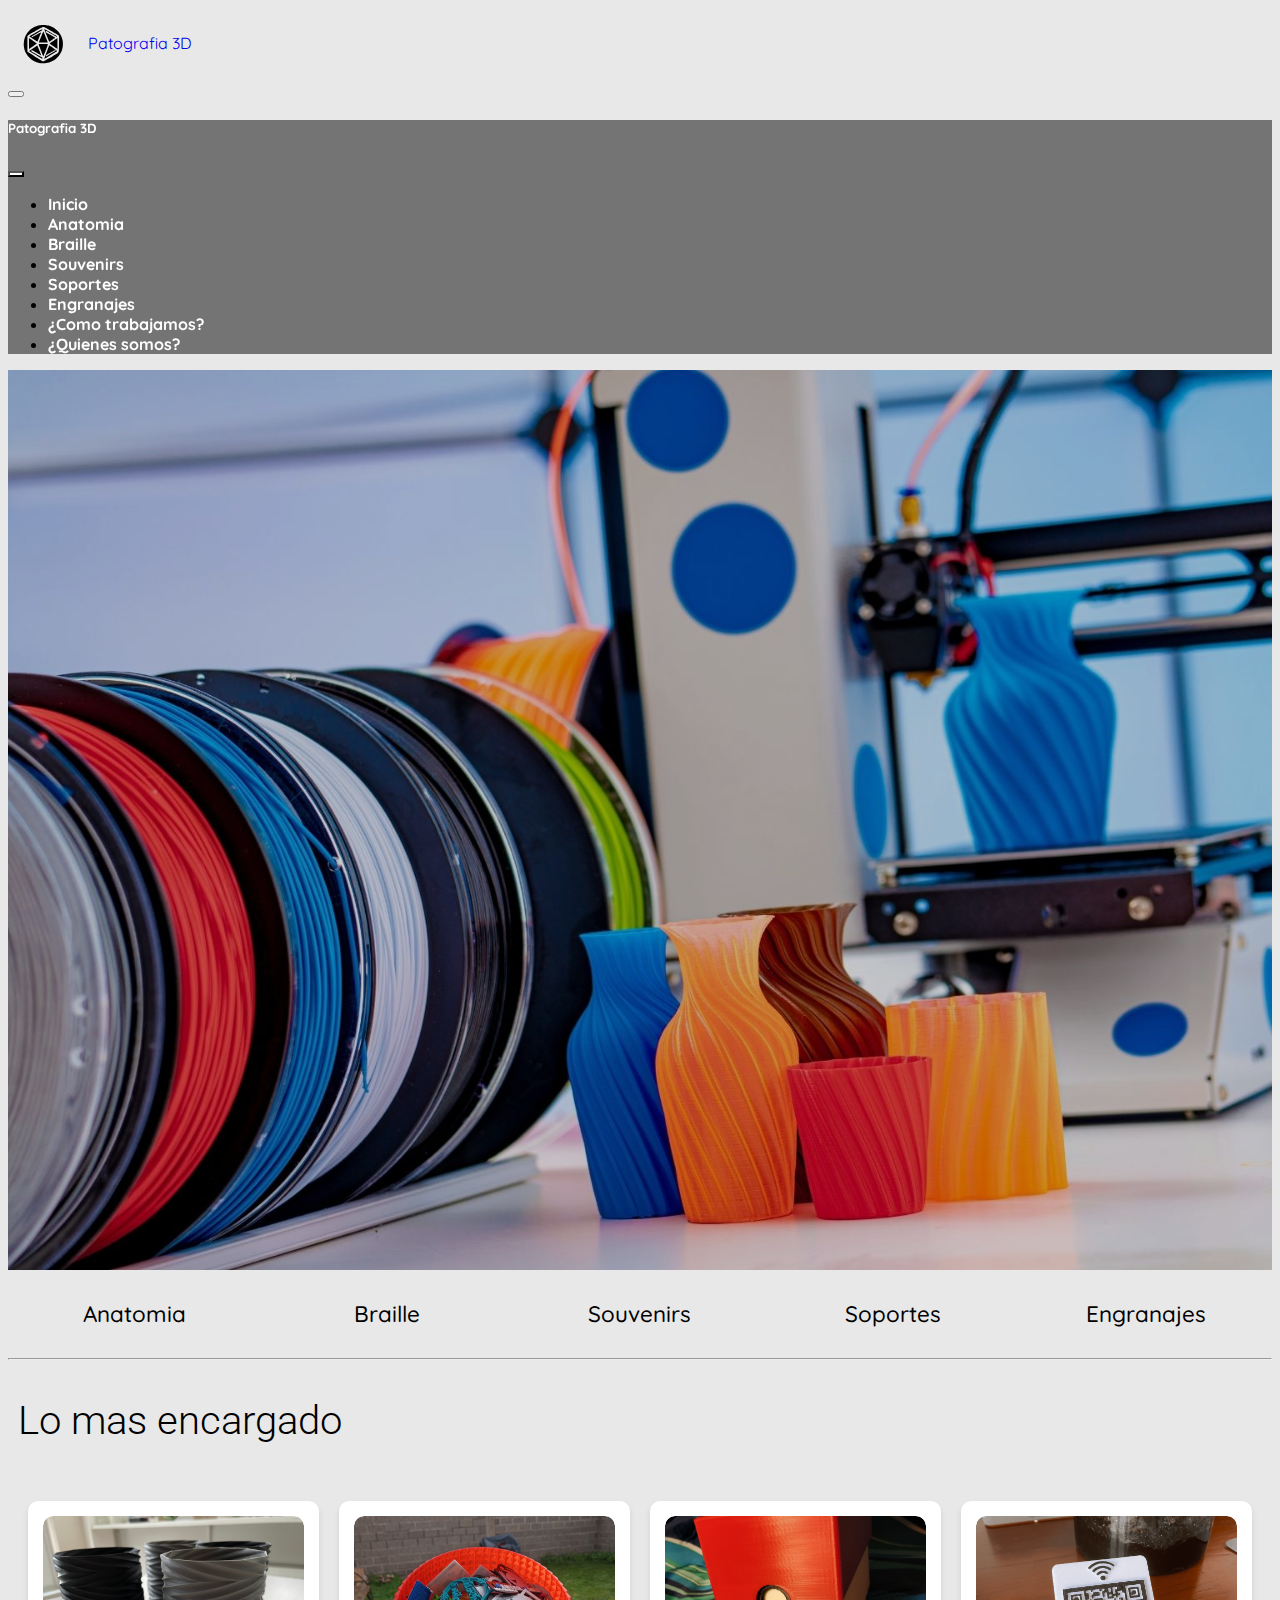
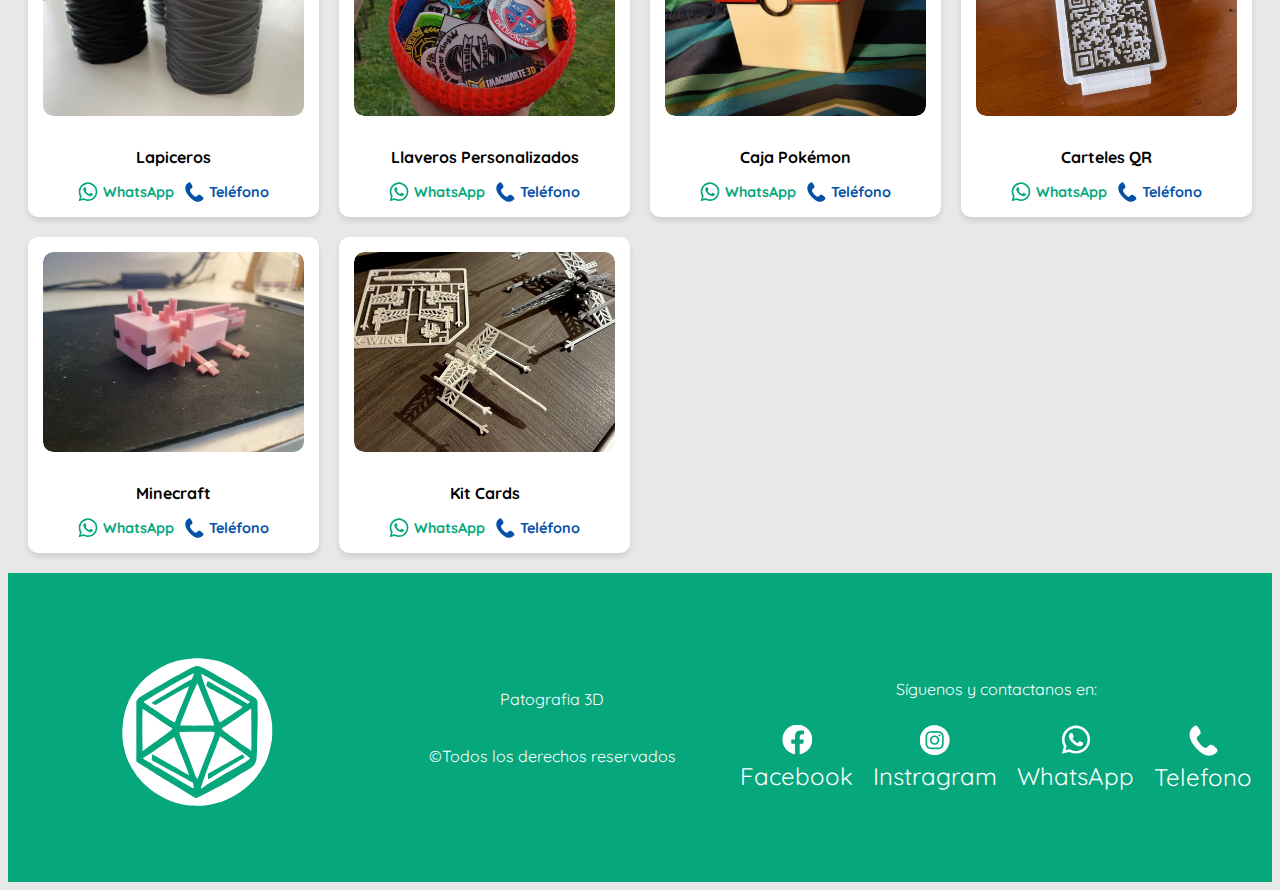
<file: index.html>
<!DOCTYPE html>
<html lang="es">
<head>
    <meta charset="UTF-8">
    <meta name="viewport" content="width=device-width, initial-scale=1.0">
    <link rel="stylesheet" href="/css/style.css">
    <link rel="stylesheet" href="/css/fonts.css">
    <link href="https://cdn.jsdelivr.net/npm/bootstrap@5.1.3/dist/css/bootstrap.min.css" rel="stylesheet" integrity="sha384-1BmE4kWBq78iYhFldvKuhfTAU6auU8tT94WrHftjDbrCEXSU1oBoqyl2QvZ6jIW3" crossorigin="anonymous">
<script src="https://cdn.jsdelivr.net/npm/bootstrap@5.1.3/dist/js/bootstrap.bundle.min.js" integrity="sha384-ka7Sk0Gln4gmtz2MlQnikT1wXgYsOg+OMhuP+IlRH9sENBO0LRn5q+8nbTov4+1p" crossorigin="anonymous"></script>
    <script src="/js/script.js"></script>
    <title>Patografia 3D</title>


    <script defer data-domain="patografia.netlify.app" src="https://plausible.io/js/script.js"></script>
<script>window.plausible = window.plausible || function() { (window.plausible.q = window.plausible.q || []).push(arguments) }</script>

    <!-- info -->

	  <link rel="icon" type="jpg" href="/img/icon.svg">
		<meta property="og:title" content="Patografia 3D | Impresiones 3D y mucho mas!">
    <meta property="og:type" content="website">
    <meta property="og:description" content="Impresiones 3D al mejor precio encotrando la soluciones rapidas a tus problemas!">
    <meta property="og:site_name" content="Patografia 3D">
    <meta property="og:locale" content="es_ES">
    <meta property="og:image" content="/img/icon.svg">
    <meta property="og:url" content="https://patografia3d.netlify.app/">

</head>
<body>


    <div id="shape-container"></div>
  <div id="main-content">
  <!-- nav -->
  <nav class="navbar navbar-light fixed-top">
    <div class="container-fluid">
      <!-- <a class="navbar-brand" href="#">
        <img src="/img/logo.png" alt="" width="50" height="50">
      </a> -->
      <a class="navbar-brand" href="/"><img src="/img/icon.svg" alt="">Patografia 3D</a>
      <button class="navbar-toggler" type="button" data-bs-toggle="offcanvas" data-bs-target="#offcanvasNavbar" aria-controls="offcanvasNavbar">
        <span class="navbar-toggler-icon"></span>
      </button>
      <!-- canvas -->
      <div class="offcanvas offcanvas-end" tabindex="-1" id="offcanvasNavbar" aria-labelledby="offcanvasNavbarLabel" data-bs-backdrop="false">
        <div class="offcanvas-header">
          <h5 class="offcanvas-title" id="offcanvasNavbarLabel">Patografia 3D</h5>
          <button type="button" class="btn-close text-reset" data-bs-dismiss="offcanvas" aria-label="Close"></button>
        </div>
        <div class="offcanvas-body">
          <ul class="navbar-nav justify-content-end flex-grow-1 pe-3">

            <li class="nav-item">
              <a class="nav-link active" id="clr" aria-current="page" href="/">Inicio</a>
            </li>
            <li class="nav-item">
              <a class="nav-link active" id="clr" aria-current="page" href="/categorias/anatomia.html">Anatomia</a>
            </li>
            <li class="nav-item">
              <a class="nav-link active" id="clr" aria-current="page" href="/categorias/braille.html">Braille</a>
            </li>
            <li class="nav-item">
              <a class="nav-link active" id="clr" aria-current="page" href="/categorias/souvenirs.html">Souvenirs</a>
            </li>
            <li class="nav-item">
              <a class="nav-link active" id="clr" aria-current="page" href="/categorias/soportes.html">Soportes</a>
            </li>
            <li class="nav-item">
              <a class="nav-link active" id="clr" aria-current="page" href="/categorias/engranajes.html">Engranajes</a>
            </li>
            <li class="nav-item">
              <a class="nav-link active" id="clr" aria-current="page" href="/preguntas-frecuentes/como-trabajamos.html">¿Como trabajamos?</a>
            </li>
            <li class="nav-item">
              <a class="nav-link active" id="clr" aria-current="page" href="/preguntas-frecuentes/quienes-somos.html">¿Quienes somos?</a>
            </li>
            
  

                
          </ul>
        </div>
      </div>
    </div>
  </nav>



  <div class="wel">
    <div class="bg-wel">
      <div class="animated-text">
        <span id="text"></span>
      </div>      
    </div>
</div>

<div class="cat">
  <div class="category"><a href="/categorias/anatomia.html">Anatomia</a></div>
  <div class="category"><a href="/categorias/braille.html">Braille</a></div>
  <div class="category"><a href="/categorias/souvenirs.html">Souvenirs</a></div>
  <div class="category"><a href="/categorias/soportes.html">Soportes</a></div>
    <div class="category"><a href="/categorias/engranajes.html">Engranajes</a></div>
</div>
<hr style="margin-top: 0;">



<h1 class="tt">Lo mas encargado</h1>
<div class="listado container">



<!-- 

  <div class="item">
    <div class="img-container">
      <img src="/img/" class="carousel-image active">
      <img src="/img/" class="carousel-image">
      <img src="/img/" class="carousel-image">
      <div class="arrows">
        <span class="arrow left-arrow">&lt;</span>
        <span class="arrow right-arrow">&gt;</span>
      </div>
    </div>
    <div class="info">
      <h4></h4>
      <div class="contact-links">
        <a class="wap" href="https://wa.me/+5493885176803">
          <img src="/img/whatsapp.svg" alt="WhatsApp">WhatsApp
        </a>
        <a class="tel" href="tel:+5493885176803">
          <img src="/img/phone.svg" alt="Teléfono">Teléfono
        </a>
      </div>
    </div>
  </div> -->






  <div class="item">
    <div class="img-container">
      <img src="/img/Lapiceros/1.webp" class="carousel-image active">
      <img src="/img/Lapiceros/2.webp" class="carousel-image">
      <img src="/img/Lapiceros/3.webp" class="carousel-image">
      <div class="arrows">
        <span class="arrow left-arrow">&lt;</span>
        <span class="arrow right-arrow">&gt;</span>
      </div>
    </div>
    <div class="info">
      <h4>Lapiceros</h4>
      <div class="contact-links">
        <a class="wap" href="https://wa.me/+5493885176803">
          <img src="/img/whatsapp.svg" alt="WhatsApp">WhatsApp
        </a>
        <a class="tel" href="tel:+5493885176803">
          <img src="/img/phone.svg" alt="Teléfono">Teléfono
        </a>
      </div>
    </div>
  </div>

  <div class="item">
    <div class="img-container">
      <img src="/img/LLaveros/1.jpg" class="carousel-image active">
      <img src="/img/LLaveros/2.jpg" class="carousel-image">
      <img src="/img/LLaveros/3.jpg" class="carousel-image">
      <div class="arrows">
        <span class="arrow left-arrow">&lt;</span>
        <span class="arrow right-arrow">&gt;</span>
      </div>
    </div>
    <div class="info">
      <h4>Llaveros Personalizados</h4>
      <div class="contact-links">
        <a class="wap" href="https://wa.me/+5493885176803">
          <img src="/img/whatsapp.svg" alt="WhatsApp">WhatsApp
        </a>
        <a class="tel" href="tel:+5493885176803">
          <img src="/img/phone.svg" alt="Teléfono">Teléfono
        </a>
      </div>
    </div>
  </div>

  <div class="item">
    <div class="img-container">
      <img src="/img/pokemon/1.jpg" class="carousel-image active">
      <img src="/img/pokemon/2.jpg" class="carousel-image">
      <img src="/img/pokemon/3.jpg" class="carousel-image">
      <div class="arrows">
        <span class="arrow left-arrow">&lt;</span>
        <span class="arrow right-arrow">&gt;</span>
      </div>
    </div>
    <div class="info">
      <h4>Caja Pokémon</h4>
      <div class="contact-links">
        <a class="wap" href="https://wa.me/+5493885176803">
          <img src="/img/whatsapp.svg" alt="WhatsApp">WhatsApp
        </a>
        <a class="tel" href="tel:+5493885176803">
          <img src="/img/phone.svg" alt="Teléfono">Teléfono
        </a>
      </div>
    </div>
  </div>
  


  <div class="item">
    <div class="img-container">
      <img src="/img/QR/1.webp" class="carousel-image active">
      <img src="/img/QR/2.webp" class="carousel-image">
      <img src="/img/QR/3.jpg" class="carousel-image">
      <div class="arrows">
        <span class="arrow left-arrow">&lt;</span>
        <span class="arrow right-arrow">&gt;</span>
      </div>
    </div>
    <div class="info">
      <h4>Carteles QR</h4>
      <div class="contact-links">
        <a class="wap" href="https://wa.me/+5493885176803">
          <img src="/img/whatsapp.svg" alt="WhatsApp">WhatsApp
        </a>
        <a class="tel" href="tel:+5493885176803">
          <img src="/img/phone.svg" alt="Teléfono">Teléfono
        </a>
      </div>
    </div>
  </div>


  <div class="item">
    <div class="img-container">
      <img src="/img/minecraft/3.webp" class="carousel-image active">
      <img src="/img/minecraft/2.jpeg" class="carousel-image">
      <img src="/img/minecraft/1.jpg" class="carousel-image">
      <div class="arrows">
        <span class="arrow left-arrow">&lt;</span>
        <span class="arrow right-arrow">&gt;</span>
      </div>
    </div>
    <div class="info">
      <h4>Minecraft</h4>
      <div class="contact-links">
        <a class="wap" href="https://wa.me/+5493885176803">
          <img src="/img/whatsapp.svg" alt="WhatsApp">WhatsApp
        </a>
        <a class="tel" href="tel:+5493885176803">
          <img src="/img/phone.svg" alt="Teléfono">Teléfono
        </a>
      </div>
    </div>
  </div>
  
<div class="item">
  <div class="img-container">
    <img src="/img/kitcard/1.jpg" class="carousel-image active">
    <img src="/img/kitcard/2.jpg" class="carousel-image">
    <img src="/img/kitcard/3.webp" class="carousel-image">
    <div class="arrows">
      <span class="arrow left-arrow">&lt;</span>
      <span class="arrow right-arrow">&gt;</span>
    </div>
  </div>
  <div class="info">
    <h4>Kit Cards</h4>
    <div class="contact-links">
      <a class="wap" href="https://wa.me/+5493885176803">
        <img src="/img/whatsapp.svg" alt="WhatsApp">WhatsApp
      </a>
      <a class="tel" href="tel:+5493885176803">
        <img src="/img/phone.svg" alt="Teléfono">Teléfono
      </a>
    </div>
  </div>
</div>




</div>


<div class="footer">
  <!-- Logo -->
  <div class="footer-logo">
    <img src="/img/icon.svg" alt="Logo" width="50">
  </div>

  <!-- Nombre de la empresa y derechos reservados -->
  <div class="footer-text">
    <p>Patografia 3D</p>
    <p>&copy;Todos los derechos reservados</p>
  </div>

  <div class="footer-social">
    <p>Síguenos y contactanos en:</p>
    <div class="social-icons">
      <a href="https://www.facebook.com/Patografia3D/" target="_blank">
        <img class="fc" src="/img/facebook.svg" alt="Facebook" width="30"> Facebook
      </a>
      <a href="https://www.instagram.com/patografia3d/" target="_blank">
        <img class="ig" src="/img/instagram.svg" alt="Instagram" width="30"> Instragram
      </a>
      <a href="https://wa.me/+5493885176803/" target="_blank">
        <img class="wp" src="/img/wap1.svg" alt="Whatsapp" width="30"> WhatsApp
      </a>
      <a href="https://www.instagram.com/patografia3d/" target="_blank">
        <img class="tf" src="/img/tel1.svg" alt="Telefono" width="30"> Telefono
      </a>
    </div>
    </div>
</div>
</body>
</html>
</file>
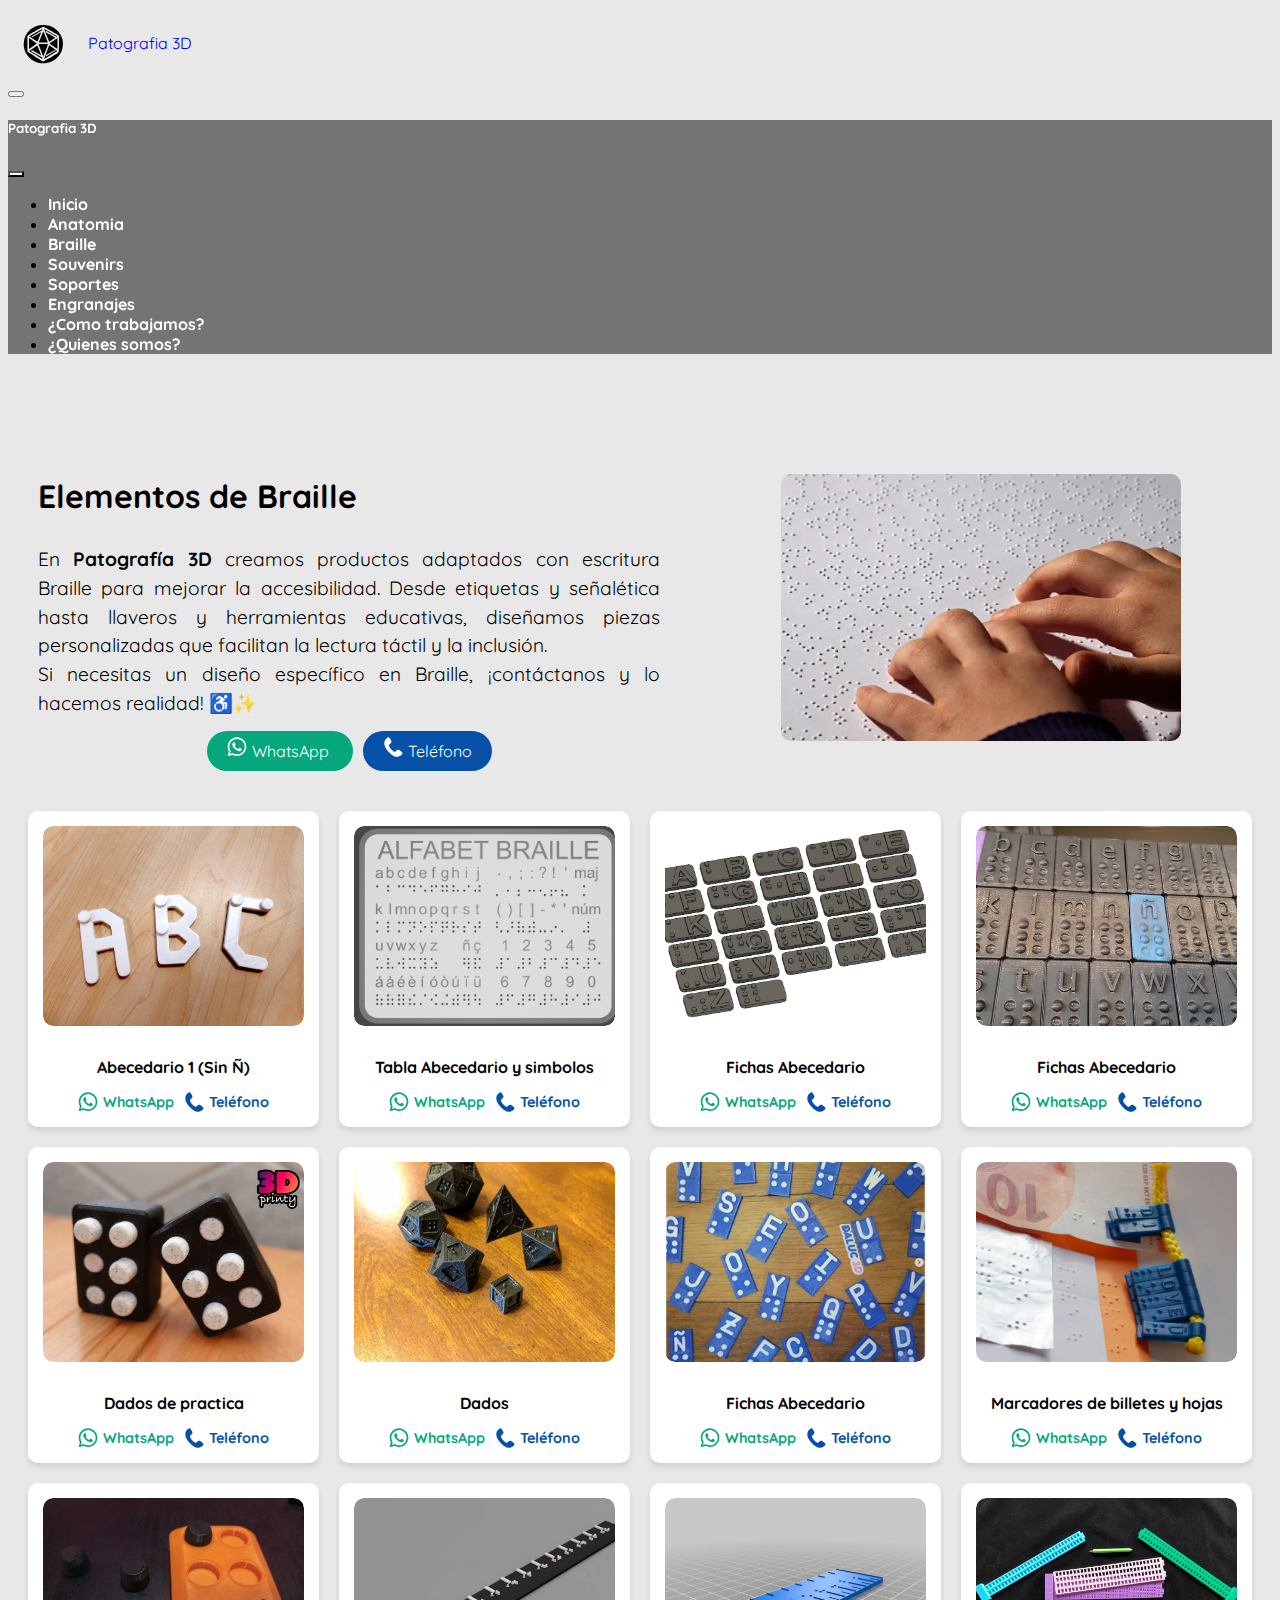
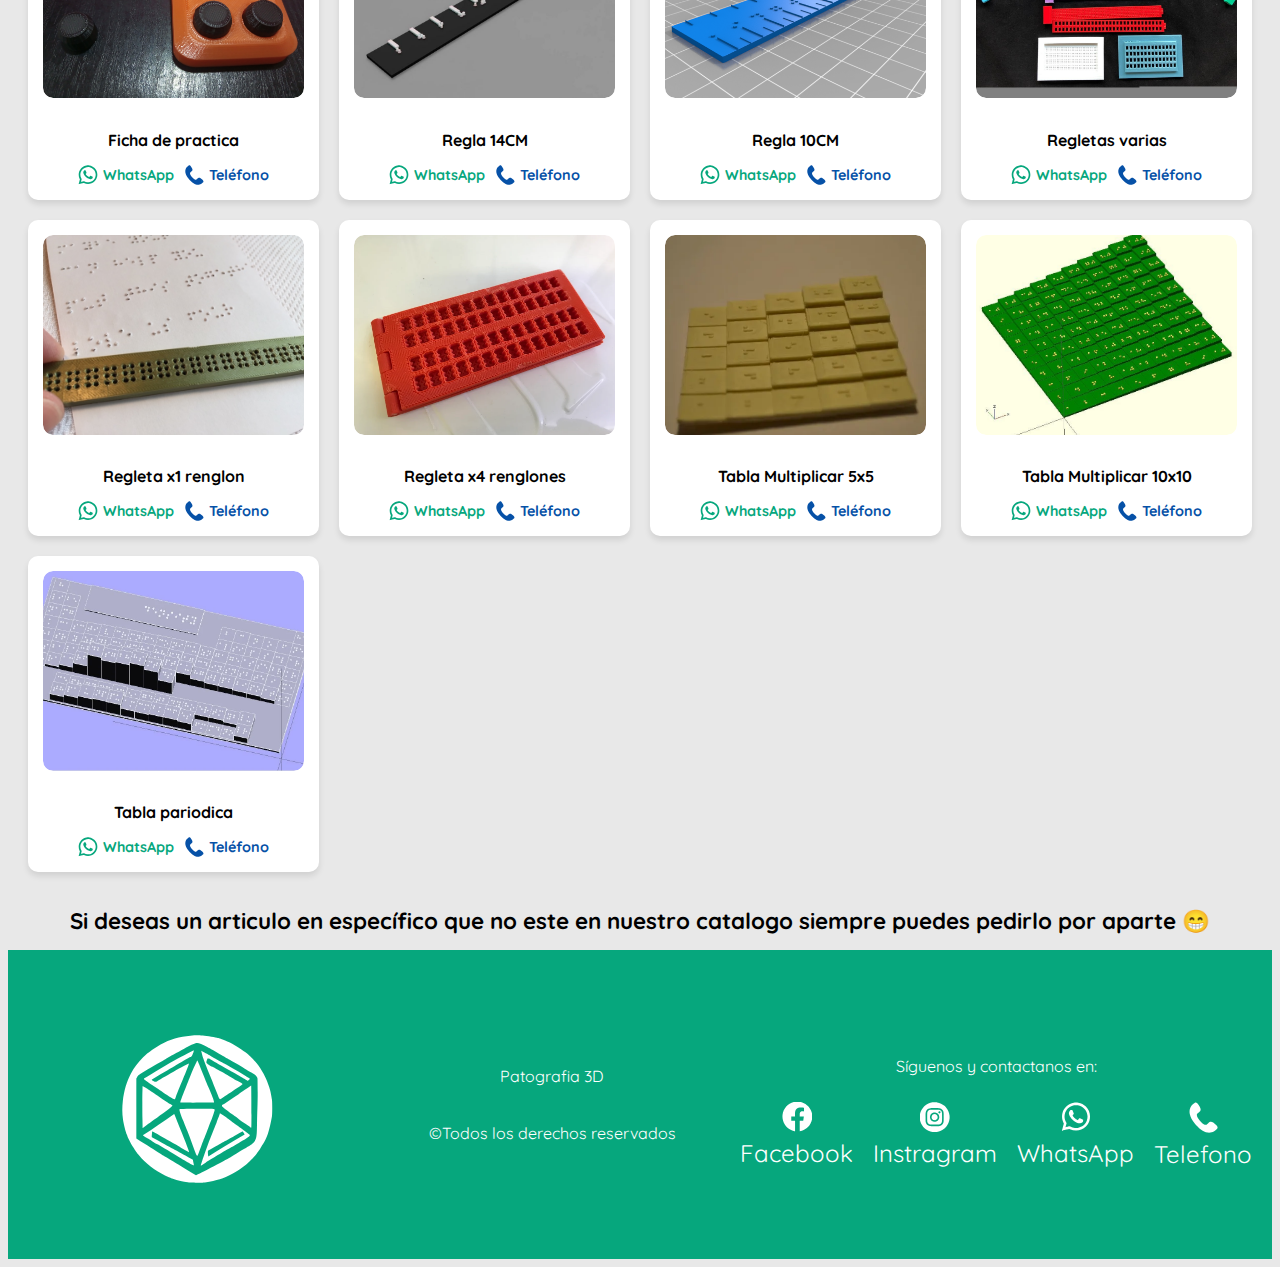
<file: categorias/braille.html>
<!DOCTYPE html>
<html lang="es">
<head>
    <meta charset="UTF-8">
    <meta name="viewport" content="width=device-width, initial-scale=1.0">
    <link rel="stylesheet" href="/css/style.css">
    <link rel="stylesheet" href="/css/fonts.css">
    <link href="https://cdn.jsdelivr.net/npm/bootstrap@5.1.3/dist/css/bootstrap.min.css" rel="stylesheet" integrity="sha384-1BmE4kWBq78iYhFldvKuhfTAU6auU8tT94WrHftjDbrCEXSU1oBoqyl2QvZ6jIW3" crossorigin="anonymous">
<script src="https://cdn.jsdelivr.net/npm/bootstrap@5.1.3/dist/js/bootstrap.bundle.min.js" integrity="sha384-ka7Sk0Gln4gmtz2MlQnikT1wXgYsOg+OMhuP+IlRH9sENBO0LRn5q+8nbTov4+1p" crossorigin="anonymous"></script>
    <script src="/js/script.js"></script>
    <title>Patografia 3D</title>
      <!-- info -->

	  <link rel="icon" type="jpg" href="/img/icon.svg">
		<meta property="og:title" content="Patografia 3D | Braille">
    <meta property="og:type" content="website">
    <meta property="og:description" content="Impresiones 3D al mejor precio encotrando la soluciones rapidas a tus problemas!">
    <meta property="og:site_name" content="Patografia 3D">
    <meta property="og:locale" content="es_ES">
    <meta property="og:image" content="/categorias/presentacion/braille.webp">
    <meta property="og:url" content="https://patografia3d.netlify.app/categorias/braille.html">

</head>
<body>


    <div id="shape-container"></div>
  <div id="main-content">
  <!-- nav -->
  <nav class="navbar navbar-light fixed-top">
    <div class="container-fluid">
      <!-- <a class="navbar-brand" href="#">
        <img src="/img/logo.png" alt="" width="50" height="50">
      </a> -->
      <a class="navbar-brand" href="/"><img src="/img/icon.svg" alt="">Patografia 3D</a>
      <button class="navbar-toggler" type="button" data-bs-toggle="offcanvas" data-bs-target="#offcanvasNavbar" aria-controls="offcanvasNavbar">
        <span class="navbar-toggler-icon"></span>
      </button>
      <!-- canvas -->
      <div class="offcanvas offcanvas-end" tabindex="-1" id="offcanvasNavbar" aria-labelledby="offcanvasNavbarLabel" data-bs-backdrop="false">
        <div class="offcanvas-header">
          <h5 class="offcanvas-title" id="offcanvasNavbarLabel">Patografia 3D</h5>
          <button type="button" class="btn-close text-reset" data-bs-dismiss="offcanvas" aria-label="Close"></button>
        </div>
        <div class="offcanvas-body">
          <ul class="navbar-nav justify-content-end flex-grow-1 pe-3">

            <li class="nav-item">
              <a class="nav-link active" id="clr" aria-current="page" href="/">Inicio</a>
            </li>
            <li class="nav-item">
              <a class="nav-link active" id="clr" aria-current="page" href="/categorias/anatomia.html">Anatomia</a>
            </li>
            <li class="nav-item">
              <a class="nav-link active" id="clr" aria-current="page" href="/categorias/braille.html">Braille</a>
            </li>
            <li class="nav-item">
              <a class="nav-link active" id="clr" aria-current="page" href="/categorias/souvenirs.html">Souvenirs</a>
            </li>
            <li class="nav-item">
              <a class="nav-link active" id="clr" aria-current="page" href="/categorias/soportes.html">Soportes</a>
            </li>
            <li class="nav-item">
              <a class="nav-link active" id="clr" aria-current="page" href="/categorias/engranajes.html">Engranajes</a>
            </li>
            <li class="nav-item">
              <a class="nav-link active" id="clr" aria-current="page" href="/preguntas-frecuentes/como-trabajamos.html">¿Como trabajamos?</a>
            </li>
            <li class="nav-item">
              <a class="nav-link active" id="clr" aria-current="page" href="/preguntas-frecuentes/quienes-somos.html">¿Quienes somos?</a>
            </li>
            
  

                
          </ul>
        </div>
      </div>
    </div>
  </nav>


<div class="base">
  <div class="texttt">
    <h1>Elementos de Braille</h1>
    <p>
        En <b>Patografía 3D</b> creamos productos adaptados con escritura Braille para mejorar la accesibilidad.
         Desde etiquetas y señalética hasta llaveros y herramientas educativas, diseñamos piezas personalizadas
          que facilitan la lectura táctil y la inclusión.
        <br>
        Si necesitas un diseño específico en Braille, ¡contáctanos y lo hacemos realidad! ♿✨
    </p>

    <div class="links">
      <a class="wap1" href="https://wa.me/+5493885176803">
        <img src="/img/wap1.svg" alt="WhatsApp">WhatsApp
      </a>
      <a class="tel1" href="tel:+5493885176803">
        <img src="/img/tel1.svg" alt="Teléfono">Teléfono
      </a>
    </div>

  </div>
  <div class="imgg">
    <img src="/categorias/presentacion/braille.webp" alt="">
  </div>
</div>


<div class="listado container">

  <!-- 
    
   <div class="item">
    <div class="img-container">
      <img src="/img/Braille/" class="carousel-image active">
      <img src="/img/Braille/" class="carousel-image">
      <img src="/img/Braille/" class="carousel-image">
      <div class="arrows">
        <span class="arrow left-arrow">&lt;</span>
        <span class="arrow right-arrow">&gt;</span>
      </div>
    </div>
    <div class="info">
      <h4></h4>
      <div class="contact-links">
        <a class="wap" href="https://wa.me/+5493885176803">
          <img src="/img/whatsapp.svg" alt="WhatsApp">WhatsApp
        </a>
        <a class="tel" href="tel:+5493885176803">
          <img src="/img/phone.svg" alt="Teléfono">Teléfono
        </a>
      </div>
    </div>
  </div> -->
  

  <div class="item">
    <div class="img-container">
      <img src="/img/Braille/ABC_DINAMICO.jpg" class="carousel-image active">
    </div>
    <div class="info">
      <h4>Abecedario 1 (Sin Ñ)</h4>
      <div class="contact-links">
        <a class="wap" href="https://wa.me/+5493885176803">
          <img src="/img/whatsapp.svg" alt="WhatsApp">WhatsApp
        </a>
        <a class="tel" href="tel:+5493885176803">
          <img src="/img/phone.svg" alt="Teléfono">Teléfono
        </a>
      </div>
    </div>
  </div>
  
  <div class="item">
    <div class="img-container">
      <img src="/img/Braille/ABC.png" class="carousel-image active">
    </div>
    <div class="info">
      <h4>Tabla Abecedario y simbolos</h4>
      <div class="contact-links">
        <a class="wap" href="https://wa.me/+5493885176803">
          <img src="/img/whatsapp.svg" alt="WhatsApp">WhatsApp
        </a>
        <a class="tel" href="tel:+5493885176803">
          <img src="/img/phone.svg" alt="Teléfono">Teléfono
        </a>
      </div>
    </div>
  </div>
  
  
  <div class="item">
    <div class="img-container">
      <img src="/img/Braille/Alfabeto.jpg" class="carousel-image active">
    </div>
    <div class="info">
      <h4>Fichas Abecedario</h4>
      <div class="contact-links">
        <a class="wap" href="https://wa.me/+5493885176803">
          <img src="/img/whatsapp.svg" alt="WhatsApp">WhatsApp
        </a>
        <a class="tel" href="tel:+5493885176803">
          <img src="/img/phone.svg" alt="Teléfono">Teléfono
        </a>
      </div>
    </div>
  </div>
  
  
  <div class="item">
    <div class="img-container">
      <img src="/img/Braille/alfabeto2.webp" class="carousel-image active">
    </div>
    <div class="info">
      <h4>Fichas Abecedario</h4>
      <div class="contact-links">
        <a class="wap" href="https://wa.me/+5493885176803">
          <img src="/img/whatsapp.svg" alt="WhatsApp">WhatsApp
        </a>
        <a class="tel" href="tel:+5493885176803">
          <img src="/img/phone.svg" alt="Teléfono">Teléfono
        </a>
      </div>
    </div>
  </div>
  
  
  <div class="item">
    <div class="img-container">
      <img src="/img/Braille/Dados_practicas.jpg" class="carousel-image active">
    </div>
    <div class="info">
      <h4>Dados de practica</h4>
      <div class="contact-links">
        <a class="wap" href="https://wa.me/+5493885176803">
          <img src="/img/whatsapp.svg" alt="WhatsApp">WhatsApp
        </a>
        <a class="tel" href="tel:+5493885176803">
          <img src="/img/phone.svg" alt="Teléfono">Teléfono
        </a>
      </div>
    </div>
  </div>
  
  
  <div class="item">
    <div class="img-container">
      <img src="/img/Braille/dados.jpg" class="carousel-image active">
    </div>
    <div class="info">
      <h4>Dados</h4>
      <div class="contact-links">
        <a class="wap" href="https://wa.me/+5493885176803">
          <img src="/img/whatsapp.svg" alt="WhatsApp">WhatsApp
        </a>
        <a class="tel" href="tel:+5493885176803">
          <img src="/img/phone.svg" alt="Teléfono">Teléfono
        </a>
      </div>
    </div>
  </div>
  
  
  <div class="item">
    <div class="img-container">
      <img src="/img/Braille/fichas ABC.jpg" class="carousel-image active">
    </div>
    <div class="info">
      <h4>Fichas Abecedario</h4>
      <div class="contact-links">
        <a class="wap" href="https://wa.me/+5493885176803">
          <img src="/img/whatsapp.svg" alt="WhatsApp">WhatsApp
        </a>
        <a class="tel" href="tel:+5493885176803">
          <img src="/img/phone.svg" alt="Teléfono">Teléfono
        </a>
      </div>
    </div>
  </div>
  
  
  <div class="item">
    <div class="img-container">
      <img src="/img/Braille/Marcador.webp" class="carousel-image active">
    </div>
    <div class="info">
      <h4>Marcadores de billetes y hojas</h4>
      <div class="contact-links">
        <a class="wap" href="https://wa.me/+5493885176803">
          <img src="/img/whatsapp.svg" alt="WhatsApp">WhatsApp
        </a>
        <a class="tel" href="tel:+5493885176803">
          <img src="/img/phone.svg" alt="Teléfono">Teléfono
        </a>
      </div>
    </div>
  </div>
  
  
  <div class="item">
    <div class="img-container">
      <img src="/img/Braille/practica.jpg" class="carousel-image active">
    </div>
    <div class="info">
      <h4>Ficha de practica</h4>
      <div class="contact-links">
        <a class="wap" href="https://wa.me/+5493885176803">
          <img src="/img/whatsapp.svg" alt="WhatsApp">WhatsApp
        </a>
        <a class="tel" href="tel:+5493885176803">
          <img src="/img/phone.svg" alt="Teléfono">Teléfono
        </a>
      </div>
    </div>
  </div>
  

  
  
  <div class="item">
    <div class="img-container">
      <img src="/img/Braille/regla14cm.jpg" class="carousel-image active">
    </div>
    <div class="info">
      <h4>Regla 14CM</h4>
      <div class="contact-links">
        <a class="wap" href="https://wa.me/+5493885176803">
          <img src="/img/whatsapp.svg" alt="WhatsApp">WhatsApp
        </a>
        <a class="tel" href="tel:+5493885176803">
          <img src="/img/phone.svg" alt="Teléfono">Teléfono
        </a>
      </div>
    </div>
  </div>
  

  
  <div class="item">
    <div class="img-container">
      <img src="/img/Braille/regla10cm.png" class="carousel-image active">
    </div>
    <div class="info">
      <h4>Regla 10CM</h4>
      <div class="contact-links">
        <a class="wap" href="https://wa.me/+5493885176803">
          <img src="/img/whatsapp.svg" alt="WhatsApp">WhatsApp
        </a>
        <a class="tel" href="tel:+5493885176803">
          <img src="/img/phone.svg" alt="Teléfono">Teléfono
        </a>
      </div>
    </div>
  </div>
  

  
  
  <div class="item">
    <div class="img-container">
      <img src="/img/Braille/regletas.jpg" class="carousel-image active">
    </div>
    <div class="info">
      <h4>Regletas varias</h4>
      <div class="contact-links">
        <a class="wap" href="https://wa.me/+5493885176803">
          <img src="/img/whatsapp.svg" alt="WhatsApp">WhatsApp
        </a>
        <a class="tel" href="tel:+5493885176803">
          <img src="/img/phone.svg" alt="Teléfono">Teléfono
        </a>
      </div>
    </div>
  </div>
  

  
  
  <div class="item">
    <div class="img-container">
      <img src="/img/Braille/Regleta x1.webp" class="carousel-image active">
    </div>
    <div class="info">
      <h4>Regleta x1 renglon</h4>
      <div class="contact-links">
        <a class="wap" href="https://wa.me/+5493885176803">
          <img src="/img/whatsapp.svg" alt="WhatsApp">WhatsApp
        </a>
        <a class="tel" href="tel:+5493885176803">
          <img src="/img/phone.svg" alt="Teléfono">Teléfono
        </a>
      </div>
    </div>
  </div>
  

  
  
  <div class="item">
    <div class="img-container">
      <img src="/img/Braille/Regleta x4.webp" class="carousel-image active">
    </div>
    <div class="info">
      <h4>Regleta x4 renglones</h4>
      <div class="contact-links">
        <a class="wap" href="https://wa.me/+5493885176803">
          <img src="/img/whatsapp.svg" alt="WhatsApp">WhatsApp
        </a>
        <a class="tel" href="tel:+5493885176803">
          <img src="/img/phone.svg" alt="Teléfono">Teléfono
        </a>
      </div>
    </div>
  </div>
  

  
  
  <div class="item">
    <div class="img-container">
      <img src="/img/Braille/tabla_multiplicar 5x5.webp" class="carousel-image active">
    </div>
    <div class="info">
      <h4>Tabla Multiplicar 5x5</h4>
      <div class="contact-links">
        <a class="wap" href="https://wa.me/+5493885176803">
          <img src="/img/whatsapp.svg" alt="WhatsApp">WhatsApp
        </a>
        <a class="tel" href="tel:+5493885176803">
          <img src="/img/phone.svg" alt="Teléfono">Teléfono
        </a>
      </div>
    </div>
  </div>
  

  
  
  <div class="item">
    <div class="img-container">
      <img src="/img/Braille/tabla_multiplicar.jpg" class="carousel-image active">
    </div>
    <div class="info">
      <h4>Tabla Multiplicar 10x10</h4>
      <div class="contact-links">
        <a class="wap" href="https://wa.me/+5493885176803">
          <img src="/img/whatsapp.svg" alt="WhatsApp">WhatsApp
        </a>
        <a class="tel" href="tel:+5493885176803">
          <img src="/img/phone.svg" alt="Teléfono">Teléfono
        </a>
      </div>
    </div>
  </div>
  

  
  
  <div class="item">
    <div class="img-container">
      <img src="/img/Braille/Tabla_periodica.webp" class="carousel-image active">
    </div>
    <div class="info">
      <h4>Tabla pariodica</h4>
      <div class="contact-links">
        <a class="wap" href="https://wa.me/+5493885176803">
          <img src="/img/whatsapp.svg" alt="WhatsApp">WhatsApp
        </a>
        <a class="tel" href="tel:+5493885176803">
          <img src="/img/phone.svg" alt="Teléfono">Teléfono
        </a>
      </div>
    </div>
  </div>
  

  


</div>
<h1 style="text-align: center; font-size: 1.4rem;">Si deseas un articulo en específico que no este en nuestro catalogo siempre puedes pedirlo por aparte 😁</h1>

<div class="footer">
  <!-- Logo -->
  <div class="footer-logo">
    <img src="/img/icon.svg" alt="Logo" width="50">
  </div>

  <!-- Nombre de la empresa y derechos reservados -->
  <div class="footer-text">
    <p>Patografia 3D</p>
    <p>&copy;Todos los derechos reservados</p>
  </div>

  <!-- Redes sociales y contactos -->
  <div class="footer-social">
    <p>Síguenos y contactanos en:</p>
    <div class="social-icons">
      <a href="https://www.facebook.com/Patografia3D/" target="_blank">
        <img class="fc" src="/img/facebook.svg" alt="Facebook" width="30"> Facebook
      </a>
      <a href="https://www.instagram.com/patografia3d/" target="_blank">
        <img class="ig" src="/img/instagram.svg" alt="Instagram" width="30"> Instragram
      </a>
      <a href="https://wa.me/+5493885176803/" target="_blank">
        <img class="wp" src="/img/wap1.svg" alt="Whatsapp" width="30"> WhatsApp
      </a>
      <a href="https://www.instagram.com/patografia3d/" target="_blank">
        <img class="tf" src="/img/tel1.svg" alt="Telefono" width="30"> Telefono
      </a>
    </div>
    </div>
</div>
</div>
</body>
</html>
</file>
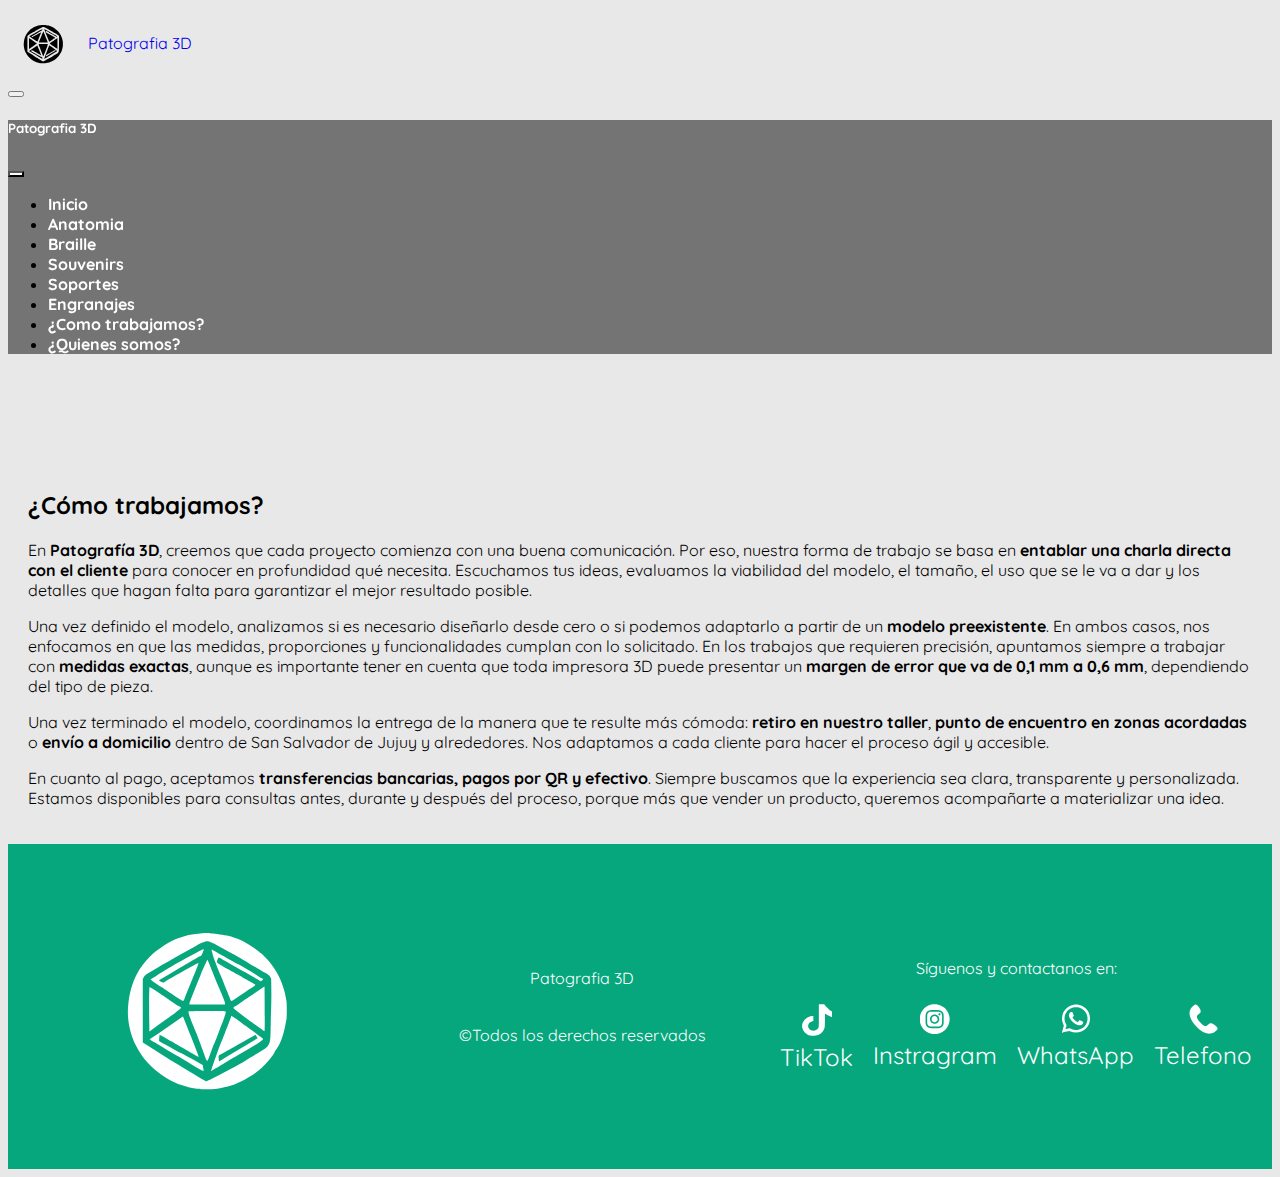
<file: preguntas-frecuentes/como-trabajamos.html>
<!DOCTYPE html>
<html lang="es">
<head>
    <meta charset="UTF-8">
    <meta name="viewport" content="width=device-width, initial-scale=1.0">
    <link rel="stylesheet" href="/css/style.css">
    <link rel="stylesheet" href="/css/fonts.css">
    <link href="https://cdn.jsdelivr.net/npm/bootstrap@5.1.3/dist/css/bootstrap.min.css" rel="stylesheet" integrity="sha384-1BmE4kWBq78iYhFldvKuhfTAU6auU8tT94WrHftjDbrCEXSU1oBoqyl2QvZ6jIW3" crossorigin="anonymous">
<script src="https://cdn.jsdelivr.net/npm/bootstrap@5.1.3/dist/js/bootstrap.bundle.min.js" integrity="sha384-ka7Sk0Gln4gmtz2MlQnikT1wXgYsOg+OMhuP+IlRH9sENBO0LRn5q+8nbTov4+1p" crossorigin="anonymous"></script>
    <script src="/js/script.js"></script>
    <title>Patografia 3D</title>

    <script src="https://cdn.counter.dev/script.js" data-id="8469c54e-2a9c-4f29-96dd-79734ec3e473" data-utcoffset="-3"></script>
    <script defer data-domain="patografia.netlify.app" src="https://plausible.io/js/script.js"></script>
<script>window.plausible = window.plausible || function() { (window.plausible.q = window.plausible.q || []).push(arguments) }</script>

    <!-- info -->

	  <link rel="icon" type="jpg" href="/img/icon.svg">
		<meta property="og:title" content="Patografia 3D | Impresiones 3D y mucho mas!">
    <meta property="og:type" content="website">
    <meta property="og:description" content="Impresiones 3D al mejor precio encotrando la soluciones rapidas a tus problemas!">
    <meta property="og:site_name" content="Patografia 3D">
    <meta property="og:locale" content="es_ES">
    <meta property="og:image" content="/img/icon.svg">
    <meta property="og:url" content="https://patografia3d.netlify.app/">

</head>
<body>


    <div id="shape-container"></div>
  <div id="main-content">
  <!-- nav -->
  <nav class="navbar navbar-light fixed-top">
    <div class="container-fluid">
      <!-- <a class="navbar-brand" href="#">
        <img src="/img/logo.png" alt="" width="50" height="50">
      </a> -->
      <a class="navbar-brand" href="/"><img src="/img/icon.svg" alt="">Patografia 3D</a>
      <button class="navbar-toggler" type="button" data-bs-toggle="offcanvas" data-bs-target="#offcanvasNavbar" aria-controls="offcanvasNavbar">
        <span class="navbar-toggler-icon"></span>
      </button>
      <!-- canvas -->
      <div class="offcanvas offcanvas-end" tabindex="-1" id="offcanvasNavbar" aria-labelledby="offcanvasNavbarLabel" data-bs-backdrop="false">
        <div class="offcanvas-header">
          <h5 class="offcanvas-title" id="offcanvasNavbarLabel">Patografia 3D</h5>
          <button type="button" class="btn-close text-reset" data-bs-dismiss="offcanvas" aria-label="Close"></button>
        </div>
        <div class="offcanvas-body">
          <ul class="navbar-nav justify-content-end flex-grow-1 pe-3">

            <li class="nav-item">
              <a class="nav-link active" id="clr" aria-current="page" href="/">Inicio</a>
            </li>
            <li class="nav-item">
              <a class="nav-link active" id="clr" aria-current="page" href="/categorias/anatomia.html">Anatomia</a>
            </li>
            <li class="nav-item">
              <a class="nav-link active" id="clr" aria-current="page" href="/categorias/braille.html">Braille</a>
            </li>
            <li class="nav-item">
              <a class="nav-link active" id="clr" aria-current="page" href="/categorias/souvenirs.html">Souvenirs</a>
            </li>
            <li class="nav-item">
              <a class="nav-link active" id="clr" aria-current="page" href="/categorias/soportes.html">Soportes</a>
            </li>
            <li class="nav-item">
              <a class="nav-link active" id="clr" aria-current="page" href="/categorias/engranajes.html">Engranajes</a>
            </li>
            <li class="nav-item">
              <a class="nav-link active" id="clr" aria-current="page" href="/preguntas-frecuentes/como-trabajamos.html">¿Como trabajamos?</a>
            </li>
            <li class="nav-item">
              <a class="nav-link active" id="clr" aria-current="page" href="/preguntas-frecuentes/quienes-somos.html">¿Quienes somos?</a>
            </li>
            
  

                
          </ul>
        </div>
      </div>
    </div>
  </nav>

  <br><br><br><br>
<div style="padding: 20px;">


    <h2>¿Cómo trabajamos?</h2>
    <p>
    En <b>Patografía 3D</b>, creemos que cada proyecto comienza con una buena comunicación. Por eso, nuestra forma de trabajo se basa en <b>entablar una charla directa con el cliente</b> para conocer en profundidad qué necesita. Escuchamos tus ideas, evaluamos la viabilidad del modelo, el tamaño, el uso que se le va a dar y los detalles que hagan falta para garantizar el mejor resultado posible.
    </p>
    <p>
    Una vez definido el modelo, analizamos si es necesario diseñarlo desde cero o si podemos adaptarlo a partir de un <b>modelo preexistente</b>. En ambos casos, nos enfocamos en que las medidas, proporciones y funcionalidades cumplan con lo solicitado. En los trabajos que requieren precisión, apuntamos siempre a trabajar con <b>medidas exactas</b>, aunque es importante tener en cuenta que toda impresora 3D puede presentar un <b>margen de error que va de 0,1 mm a 0,6 mm</b>, dependiendo del tipo de pieza.
    </p>
    <p>
    Una vez terminado el modelo, coordinamos la entrega de la manera que te resulte más cómoda: <b>retiro en nuestro taller</b>, <b>punto de encuentro en zonas acordadas</b> o <b>envío a domicilio</b> dentro de San Salvador de Jujuy y alrededores. Nos adaptamos a cada cliente para hacer el proceso ágil y accesible.
    </p>
    <p>
    En cuanto al pago, aceptamos <b>transferencias bancarias, pagos por QR y efectivo</b>. Siempre buscamos que la experiencia sea clara, transparente y personalizada. Estamos disponibles para consultas antes, durante y después del proceso, porque más que vender un producto, queremos acompañarte a materializar una idea.
    </p>
    



</div>


<div class="footer">
  <!-- Logo -->
  <div class="footer-logo">
    <img src="/img/icon.svg" alt="Logo" width="50">
  </div>

  <!-- Nombre de la empresa y derechos reservados -->
  <div class="footer-text">
    <p>Patografia 3D</p>
    <p>&copy;Todos los derechos reservados</p>
  </div>

  <div class="footer-social">
    <p>Síguenos y contactanos en:</p>
    <div class="social-icons">
 
      <a href="https://www.tiktok.com/@patografia3d" target="_blank">
        <img class="ig" src="/img/tiktok.svg" alt="Tik Tok" width="30"> TikTok
      </a>
      <a href="https://www.instagram.com/patografia3d/" target="_blank">
        <img class="ig" src="/img/instagram.svg" alt="Instagram" width="30"> Instragram
      </a>
      <a href="https://wa.me/+5493885194053/" target="_blank">
        <img class="wp" src="/img/wap1.svg" alt="Whatsapp" width="30"> WhatsApp
      </a>
      <a href="https://www.instagram.com/patografia3d/" target="_blank">
        <img class="tf" src="/img/tel1.svg" alt="Telefono" width="30"> Telefono
      </a>
    </div>
    </div>
</div>
</body>
</html>
</file>
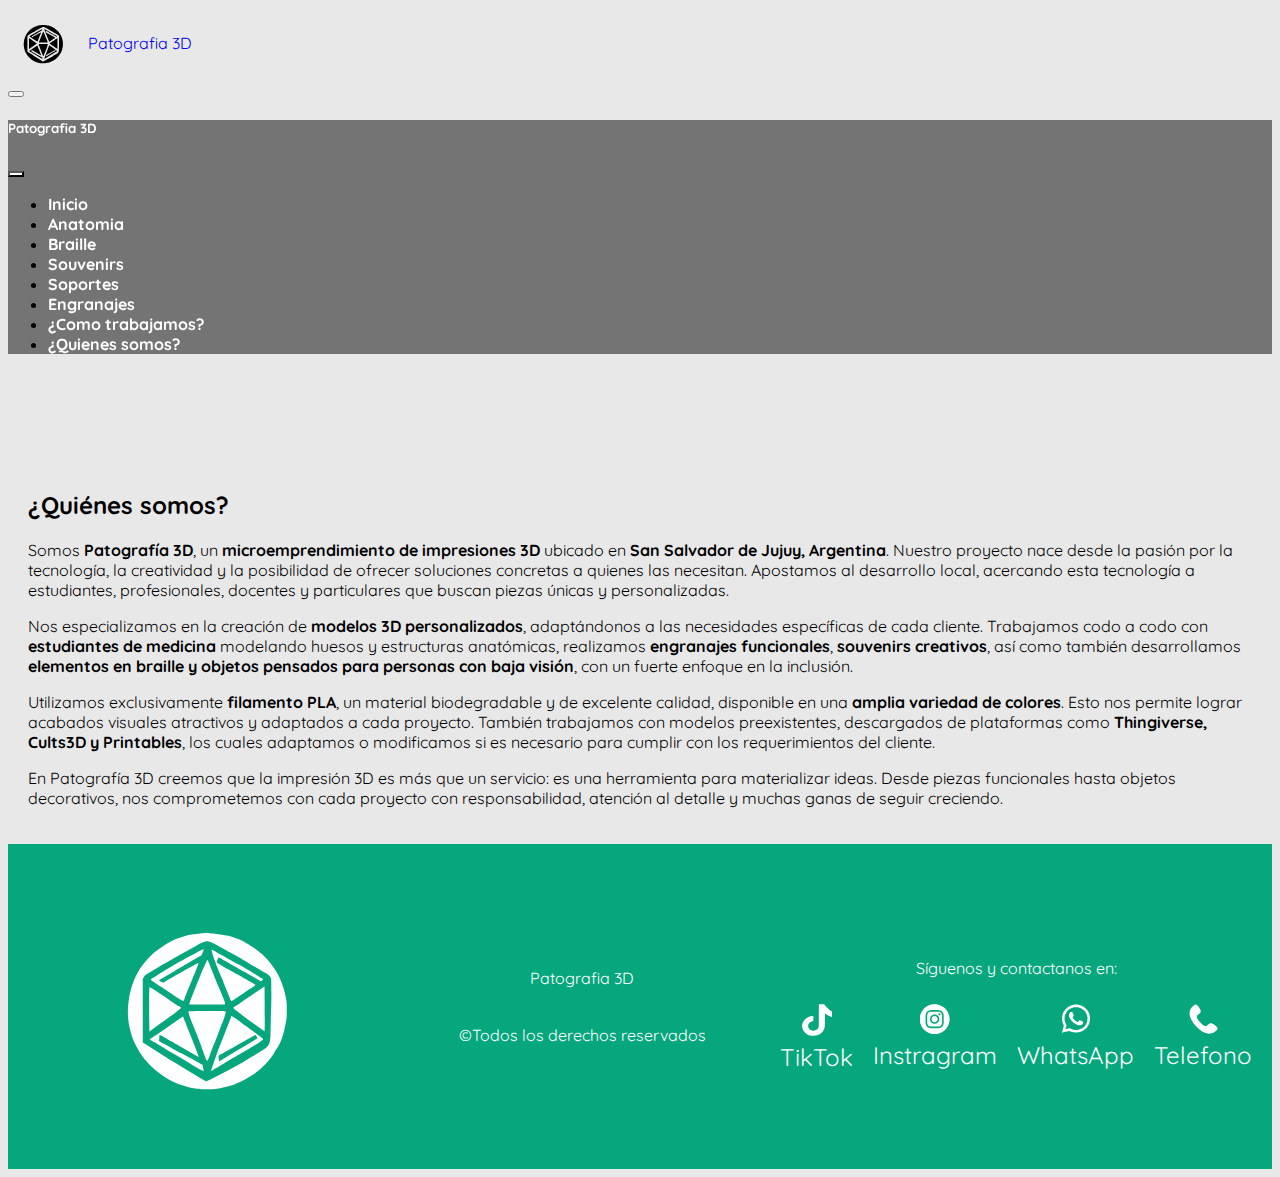
<file: preguntas-frecuentes/quienes-somos.html>
<!DOCTYPE html>
<html lang="es">
<head>
    <meta charset="UTF-8">
    <meta name="viewport" content="width=device-width, initial-scale=1.0">
    <link rel="stylesheet" href="/css/style.css">
    <link rel="stylesheet" href="/css/fonts.css">
    <link href="https://cdn.jsdelivr.net/npm/bootstrap@5.1.3/dist/css/bootstrap.min.css" rel="stylesheet" integrity="sha384-1BmE4kWBq78iYhFldvKuhfTAU6auU8tT94WrHftjDbrCEXSU1oBoqyl2QvZ6jIW3" crossorigin="anonymous">
<script src="https://cdn.jsdelivr.net/npm/bootstrap@5.1.3/dist/js/bootstrap.bundle.min.js" integrity="sha384-ka7Sk0Gln4gmtz2MlQnikT1wXgYsOg+OMhuP+IlRH9sENBO0LRn5q+8nbTov4+1p" crossorigin="anonymous"></script>
    <script src="/js/script.js"></script>
    <title>Patografia 3D</title>

    <script src="https://cdn.counter.dev/script.js" data-id="8469c54e-2a9c-4f29-96dd-79734ec3e473" data-utcoffset="-3"></script>
    <script defer data-domain="patografia.netlify.app" src="https://plausible.io/js/script.js"></script>
<script>window.plausible = window.plausible || function() { (window.plausible.q = window.plausible.q || []).push(arguments) }</script>

    <!-- info -->

	  <link rel="icon" type="jpg" href="/img/icon.svg">
		<meta property="og:title" content="Patografia 3D | Impresiones 3D y mucho mas!">
    <meta property="og:type" content="website">
    <meta property="og:description" content="Impresiones 3D al mejor precio encotrando la soluciones rapidas a tus problemas!">
    <meta property="og:site_name" content="Patografia 3D">
    <meta property="og:locale" content="es_ES">
    <meta property="og:image" content="/img/icon.svg">
    <meta property="og:url" content="https://patografia3d.netlify.app/">

</head>
<body>


    <div id="shape-container"></div>
  <div id="main-content">
  <!-- nav -->
  <nav class="navbar navbar-light fixed-top">
    <div class="container-fluid">
      <!-- <a class="navbar-brand" href="#">
        <img src="/img/logo.png" alt="" width="50" height="50">
      </a> -->
      <a class="navbar-brand" href="/"><img src="/img/icon.svg" alt="">Patografia 3D</a>
      <button class="navbar-toggler" type="button" data-bs-toggle="offcanvas" data-bs-target="#offcanvasNavbar" aria-controls="offcanvasNavbar">
        <span class="navbar-toggler-icon"></span>
      </button>
      <!-- canvas -->
      <div class="offcanvas offcanvas-end" tabindex="-1" id="offcanvasNavbar" aria-labelledby="offcanvasNavbarLabel" data-bs-backdrop="false">
        <div class="offcanvas-header">
          <h5 class="offcanvas-title" id="offcanvasNavbarLabel">Patografia 3D</h5>
          <button type="button" class="btn-close text-reset" data-bs-dismiss="offcanvas" aria-label="Close"></button>
        </div>
        <div class="offcanvas-body">
          <ul class="navbar-nav justify-content-end flex-grow-1 pe-3">

            <li class="nav-item">
              <a class="nav-link active" id="clr" aria-current="page" href="/">Inicio</a>
            </li>
            <li class="nav-item">
              <a class="nav-link active" id="clr" aria-current="page" href="/categorias/anatomia.html">Anatomia</a>
            </li>
            <li class="nav-item">
              <a class="nav-link active" id="clr" aria-current="page" href="/categorias/braille.html">Braille</a>
            </li>
            <li class="nav-item">
              <a class="nav-link active" id="clr" aria-current="page" href="/categorias/souvenirs.html">Souvenirs</a>
            </li>
            <li class="nav-item">
              <a class="nav-link active" id="clr" aria-current="page" href="/categorias/soportes.html">Soportes</a>
            </li>
            <li class="nav-item">
              <a class="nav-link active" id="clr" aria-current="page" href="/categorias/engranajes.html">Engranajes</a>
            </li>
            <li class="nav-item">
              <a class="nav-link active" id="clr" aria-current="page" href="/preguntas-frecuentes/como-trabajamos.html">¿Como trabajamos?</a>
            </li>
            <li class="nav-item">
              <a class="nav-link active" id="clr" aria-current="page" href="/preguntas-frecuentes/quienes-somos.html">¿Quienes somos?</a>
            </li>
            
  

                
          </ul>
        </div>
      </div>
    </div>
  </nav>

  <br><br><br><br>
<div style="padding: 20px;">


    <h2>¿Quiénes somos?</h2>
    <p>
    Somos <b>Patografía 3D</b>, un <b>microemprendimiento de impresiones 3D</b> ubicado en <b>San Salvador de Jujuy, Argentina</b>. Nuestro proyecto nace desde la pasión por la tecnología, la creatividad y la posibilidad de ofrecer soluciones concretas a quienes las necesitan. Apostamos al desarrollo local, acercando esta tecnología a estudiantes, profesionales, docentes y particulares que buscan piezas únicas y personalizadas.
    </p>
    <p>
    Nos especializamos en la creación de <b>modelos 3D personalizados</b>, adaptándonos a las necesidades específicas de cada cliente. Trabajamos codo a codo con <b>estudiantes de medicina</b> modelando huesos y estructuras anatómicas, realizamos <b>engranajes funcionales</b>, <b>souvenirs creativos</b>, así como también desarrollamos <b>elementos en braille y objetos pensados para personas con baja visión</b>, con un fuerte enfoque en la inclusión.
    </p>
    <p>
    Utilizamos exclusivamente <b>filamento PLA</b>, un material biodegradable y de excelente calidad, disponible en una <b>amplia variedad de colores</b>. Esto nos permite lograr acabados visuales atractivos y adaptados a cada proyecto. También trabajamos con modelos preexistentes, descargados de plataformas como <b>Thingiverse, Cults3D y Printables</b>, los cuales adaptamos o modificamos si es necesario para cumplir con los requerimientos del cliente.
    </p>
    <p>
    En Patografía 3D creemos que la impresión 3D es más que un servicio: es una herramienta para materializar ideas. Desde piezas funcionales hasta objetos decorativos, nos comprometemos con cada proyecto con responsabilidad, atención al detalle y muchas ganas de seguir creciendo.
    </p>
    



</div>


<div class="footer">
  <!-- Logo -->
  <div class="footer-logo">
    <img src="/img/icon.svg" alt="Logo" width="50">
  </div>

  <!-- Nombre de la empresa y derechos reservados -->
  <div class="footer-text">
    <p>Patografia 3D</p>
    <p>&copy;Todos los derechos reservados</p>
  </div>

  <div class="footer-social">
    <p>Síguenos y contactanos en:</p>
    <div class="social-icons">
 
      <a href="https://www.tiktok.com/@patografia3d" target="_blank">
        <img class="ig" src="/img/tiktok.svg" alt="Tik Tok" width="30"> TikTok
      </a>
      <a href="https://www.instagram.com/patografia3d/" target="_blank">
        <img class="ig" src="/img/instagram.svg" alt="Instagram" width="30"> Instragram
      </a>
      <a href="https://wa.me/+5493885194053/" target="_blank">
        <img class="wp" src="/img/wap1.svg" alt="Whatsapp" width="30"> WhatsApp
      </a>
      <a href="https://www.instagram.com/patografia3d/" target="_blank">
        <img class="tf" src="/img/tel1.svg" alt="Telefono" width="30"> Telefono
      </a>
    </div>
    </div>
</div>
</body>
</html>
</file>
<file: css/style.css>
*{
    font-family: "Quicksand", serif;
  font-optical-sizing: auto;
  font-style: normal;
  text-decoration: none !important;
}
body{
    background-color: #E8E8E8 !important;
}

.navbar{
    background-color: #E8E8E8;
}
.navbar-brand{
    font-weight: 700 italic;
}
.offcanvas{
    background-color: transparent !important;
    backdrop-filter: blur(15px), brightness(0.5);
    -webkit-backdrop-filter: blur(15px), brightness(0.5);
    backdrop-filter: blur(15px), brightness(0.5);
    backdrop-filter: brightness(0.5);
    font-weight: bold;
}
#clr{
    color: #fff;
}
.btn-close{
    background-color: #fff !important;
}
.novedades{
    margin-top: 40px;
    width: 100%;
    height: auto;
    padding: 30px;
}
.novedades h1{
    display: inline-block;
    font-size: 1.8rem;
    color: rgb(255, 0, 157) !important;
    position: relative;
    top: 4px;
}

.nav-link{
    position: relative;
    display: inline-block;
    text-decoration: none;
    transition: color 0.3s ease;
}
.nav-link::before{
    content: '';
    position: absolute;
    bottom: 0;
    left: 0;
    width: 0%;
    height: 2px;
    background-color: white;
    transition: width 0.3s ease;
}

.nav-link:hover {
    color: white;
}

.nav-link:hover::before {
    width: 100%; 
}









.wel {
    position: relative;
    background-color: #cfd4db;
    width: 100%;
    height: 100vh; 
    align-items: center !important;
    display: flex !important;
}

.wel::before {
    content: "";
    position: absolute;
    top: 0;
    left: 0;
    width: 100%;
    height: 100%;
    background-image: url(/img/banner.jpg);
    background-repeat: no-repeat;
    background-position: center center;
    background-size: cover;
    filter: brightness(0.8);
    z-index: 1;
}
.bg-wel {
    width: 100%;
    height: 100%;
    text-align: center;
    position: relative;
    z-index: 2;
    display: flex;
    justify-content: center;
    align-items: center;
}


.animated-text {
    font-size: 2em;
    font-weight: bold;
    text-align: center;
    margin-top: 20vh;
    color: #ffffff;
}

.animated-text span {
    display: inline-block;
    opacity: 0;
    animation: fadeInOut 3s ease-in-out infinite;
}

@keyframes fadeInOut {
    0% { opacity: 0; transform: translateY(10px); }
    20% { opacity: 1; transform: translateY(0); }
    80% { opacity: 1; transform: translateY(0); }
    100% { opacity: 0; transform: translateY(-10px); }
}

.animated {
    animation: fadeInOut 3s ease-in-out forwards;
}
  


.container{
    display: grid;
    grid-template-columns: repeat(4, 1fr); /* 4 columnas de igual tamaño */
    gap: 10px;
}
.category{
    position: relative;
    display:grid;
    text-decoration: none;
    transition: color 0.3s ease;    
    padding: 20px;
    text-align: center;
}
.category:hover{
    background-color: #06A77D;
    color: #fff;
    transition: 0.3s;
}
.category a{
    text-decoration: none;
    text-decoration-line: none;
    color: #000;
    font-weight: 500;
    font-size: 1.4rem;
}
.category a:hover{
    color: #fff;
}

.category::before{
    content: '';
    position: absolute;
    bottom: 0;
    left: 0;
    width: 0%;
    height: 2px;
    background-color: rgb(0, 0, 0);
    transition: width 0.3s ease;
}

.category:hover {
    color: rgb(0, 0, 0);
}

.category:hover::before {
    width: 100%; 
}
.cat {
    display: grid;
    grid-template-columns: repeat(auto-fit, minmax(150px, 1fr)); /* Ajusta el tamaño mínimo y máximo */
    gap: 20px; /* Espaciado entre los elementos */
    padding: 10px; /* Espaciado interno */
}

@media (max-width: 768px) {
    .cat {
        grid-template-columns: repeat(auto-fit, minmax(120px, 1fr)); /* Ajusta el tamaño mínimo en pantallas pequeñas */
        gap: 15px;
    }
}

@media (max-width: 480px) {
    .category a{
        font-size: 1rem;
    }
    .cat {
        grid-template-columns: repeat(auto-fit, minmax(100px, 1fr)); /* Más compacto en pantallas muy pequeñas */
        gap: 10px;
    }
}
.tt {
    font-size: 2.5rem;
    font-family: "Roboto", sans-serif;
    font-weight: 300;
    color: #000;
    text-align: start;
    padding: 10px;
}

.offcanvas-title{
    color: #fff;
}
.img-container {
    position: relative;
    width: 100%;
    max-width: 300px; /* Ajusta el tamaño del contenedor */
    height: 200px; /* Ajusta la altura del contenedor */
    overflow: hidden;
}

.carousel-image {
    position: absolute;
    top: 0;
    left: 0;
    width: 100%;
    height: 100%;
    object-fit: cover;
    opacity: 0;
    border-radius: 10px ;
    transition: opacity 0.5s ease-in-out;
}

.carousel-image.active {
    opacity: 1;
}

.arrows {
    position: absolute;
    top: 50%;
    left: 0;
    width: 100%;
    display: flex;
    justify-content: space-between;
    align-items: center;
    transform: translateY(-50%);
    opacity: 0;
    transition: opacity 0.3s ease-in-out;
}

.arrow {
    background-color: rgba(0, 0, 0, 0.5);
    color: white;
    font-size: 2rem;
    padding: 10px;
    cursor: pointer;
    user-select: none;
}

.listado {
    display: grid;
    grid-template-columns: repeat(auto-fit, minmax(250px, 1fr)); /* Ajusta el tamaño mínimo y máximo */
    gap: 20px; /* Espaciado entre los elementos */
    padding: 20px;
    justify-items: center; /* Centra los ítems dentro de las celdas */
}

.item {
    display: flex;
    flex-direction: column;
    align-items: center;
    text-align: center;
    width: 100%; /* Asegura que los ítems ocupen todo el ancho de la celda */
    max-width: 300px; /* Limita el ancho máximo de los ítems */
    box-sizing: border-box; /* Incluye padding y border en el tamaño total */
    background-color: #fff; /* Fondo blanco para destacar los ítems */
    border-radius: 10px; /* Bordes redondeados */
    box-shadow: 0 4px 6px rgba(0, 0, 0, 0.1); /* Sombra para destacar */
    padding: 15px;
}

.img-container {
    position: relative;
    width: 100%;
    height: 200px; /* Ajusta la altura del contenedor */
    overflow: hidden;
    margin-bottom: 10px;
    border-radius: 10px; /* Bordes redondeados */
}

.carousel-image {
    position: absolute;
    top: 0;
    left: 0;
    width: 100%;
    height: 100%;
    object-fit: cover;
    opacity: 0;
    transition: opacity 0.5s ease-in-out;
}

.carousel-image.active {
    opacity: 1;
}

.arrows {
    position: absolute;
    top: 50%;
    left: 0;
    width: 100%;
    display: flex;
    justify-content: space-between;
    align-items: center;
    transform: translateY(-50%);
    opacity: 0;
    transition: opacity 0.3s ease-in-out;
}

.img-container:hover .arrows {
    opacity: 1;
}

.info {
    display: flex;
    flex-direction: column;
    align-items: center;
    text-align: center;
    gap: 10px;
}

.info h4 {
    font-weight: bold;
    margin-bottom: 5px;
}

.info .contact-links {
    display: flex;
    justify-content: center;
    
    gap: 10px;
    flex-wrap: wrap;
}

.info .wap, .info .tel {
    color: #06A77D;
    text-decoration: none;
    font-weight: bold;
    display: flex;
    align-items: center;
    gap: 5px;
    font-size: 0.9rem;
    transition: transform 0.3s ease;
}
.tel{
    color: #0651a7ff !important;
}
.info .wap:hover, .info .tel:hover {
    transform: scale(1.1);
}

.wap img, .tel img {
    width: 20px;
    height: 20px;
}

@media (max-width: 1024px) {
    .listado {
        grid-template-columns: repeat(3, 1fr); /* 3 ítems por fila en pantallas medianas */
    }
}

@media (max-width: 768px) {
    .listado {
        grid-template-columns: repeat(2, 1fr); /* 2 ítems por fila en pantallas pequeñas */
    }
}

@media (max-width: 480px) {
    .listado {
        grid-template-columns: repeat(2, 1fr); /* 2 ítems por fila en pantallas muy pequeñas */
        gap: 10px; /* Reduce el espaciado entre los elementos */
    }
}

.navbar-brand.navbar-brand {
    display: flex;
    align-items: center; /* Centra verticalmente el contenido */
    gap: 10px; /* Añade espacio entre el logo y el texto */
}

.navbar-brand img {
    width: 70px;
    height: 70px;
    object-fit: contain; /* Ajusta la imagen dentro de su contenedor */
    margin-right: 0; /* Elimina cualquier margen adicional */
}
.footer {
    background-color: #06A77D;
    color: #fff;
    padding: 20px;
    text-align: center;
    display: grid;
    grid-template-columns: 1fr 1fr 1fr; /* 3 columnas de igual ancho */
    grid-template-rows: 1fr; /* Una sola fila */
    gap: 20px; /* Espaciado entre columnas */
    align-items: center; /* Centra verticalmente el contenido */
}

.footer-logo {
    grid-column: 1 / 2; /* Primera columna */
    display: flex;
    flex-direction: column;
    align-items: center;
    gap: 10px;
}
.footer-logo img{
    width: 80%;
    height: auto;
    filter: invert(1);
}
.footer-text {
    grid-column: 2 / 3; /* Segunda columna */
    display: flex;
    flex-direction: column;
    align-items: center;
    gap: 5px;
}

.footer-social {
    grid-column: 3 / 4; /* Tercera columna */
    display: flex;
    flex-direction: column;
    align-items: center;
    gap: 10px;
}

.footer .social-icons {
    display: flex;
    justify-content: center;
    gap: 20px; /* Espaciado entre los íconos */
}

.footer .social-icons a {
    color: #fff;
    font-size: 1.5rem;
    transition: transform 0.3s ease;
}

.footer .social-icons a:hover {
    transform: scale(1.2);
}

/* Diseño responsivo para móviles */
@media (max-width: 768px) {
    .footer {
        grid-template-columns: 1fr; /* Una sola columna */
        grid-template-rows: repeat(2, auto); /* Dos filas */
        text-align: center;
    }

    .footer-logo {
        grid-column: 1 / 2; /* Primera fila */
    }

    .footer-text {
        grid-column: 1 / 2; /* Primera fila */
    }

    .footer-social {
        grid-column: 1 / 2; /* Segunda fila */
    }

    .footer .social-icons {
        display: grid; /* Cambia a grid en pantallas pequeñas */
        grid-template-columns: repeat(2, 1fr); /* Máximo 2 íconos por fila */
        gap: 10px; /* Espaciado entre los íconos */
        justify-content: center; /* Centra el contenido */
    }
}

.ig{
    filter: invert(1);
}
.fc{
    filter: invert(1);
}
.wp{
    filter: invert(1);
}
.tf{
    filter: invert(1);
}
.base {
    margin-top: 70px;
    display: grid;
    grid-template-columns: 1fr 1fr; /* Dos columnas: una para el texto y otra para la imagen */
    gap: 20px;
    align-items: center; /* Alinea verticalmente los elementos */
    width: 100%;
    padding: 20px;
}

.imgg {
    width: 100%; /* Asegura que el contenedor de la imagen ocupe todo el espacio disponible */
    text-align: center;
    height: auto;
    display: flex;
    justify-content: center; /* Centra la imagen horizontalmente */
    align-items: center; /* Centra la imagen verticalmente */
}

.imgg img {
    width: 100%; /* La imagen ocupa todo el ancho del contenedor */
    max-width: 400px; /* Limita el ancho máximo de la imagen */
    height: auto; /* Mantiene las proporciones de la imagen */
    border-radius: 10px; /* Bordes redondeados */
    object-fit: cover; /* Asegura que la imagen se ajuste correctamente al contenedor */
}

.texttt {
    width: 100%;
    padding: 10px;
    display: flex;
    flex-direction: column;
    justify-content: center;
    align-items: flex-start; /* Alinea el texto a la izquierda */
}

.texttt h1 {
    color: #000;
    font-size: 2rem; 
    font-weight: 700; 
    margin-bottom: 10px; 
}

.texttt p {
    color: #000;
    font-size: 1.2rem;
    font-weight: 400;
    text-align: justify;
    line-height: 1.5;
}

/* Diseño responsivo para pantallas pequeñas */
@media (max-width: 768px) {
    .base {
        grid-template-columns: 1fr; /* Cambia a una sola columna */
        grid-template-rows: auto auto; /* Imagen arriba, texto abajo */
        text-align: center; /* Centra el texto */
    }

    .imgg img {
        max-width: 100%; /* Asegura que la imagen ocupe todo el ancho disponible */
        margin-bottom: 20px; /* Espaciado entre la imagen y el texto */
    }

    .texttt {
        align-items: center; /* Centra el texto horizontalmente */
    }

    .texttt h1, .texttt p {
        text-align: center; /* Centra el texto en pantallas pequeñas */
    }
}

.links{
    width: 100%;
    display: inline-block;
    text-align: center;
    height: auto;                           
}
.wap1{
    margin-right: 10px;
    color: #fff;
    border-radius: 20px;
    background-color: #06A77D;
    padding: 10px 20px;
    text-decoration: none;
}
.wap1 img{
    filter: invert(1);
    margin-right: 5px;
    width: 20px;
    height: 20px;
}
.wap1:hover{
    color: #fff;
    transition: 0.3s;
}
.tel1{
    color: #fff;
    border-radius: 20px;
    background-color: #0651a7ff;
    padding: 10px 20px;
    text-decoration: none;
}
.tel1 img{
    filter: invert(1);
    margin-right: 5px;
    width: 20px;
    height: 20px;
}
.tel1:hover{
    color: #fff;
    transition: 0.3s;
}
</file>
<file: css/fonts.css>
@import url('https://fonts.googleapis.com/css2?family=Roboto:ital,wght@0,100..900;1,100..900&display=swap');
@import url('https://fonts.googleapis.com/css2?family=Quicksand:wght@300..700&family=Roboto:ital,wght@0,100..900;1,100..900&display=swap');
</file>
